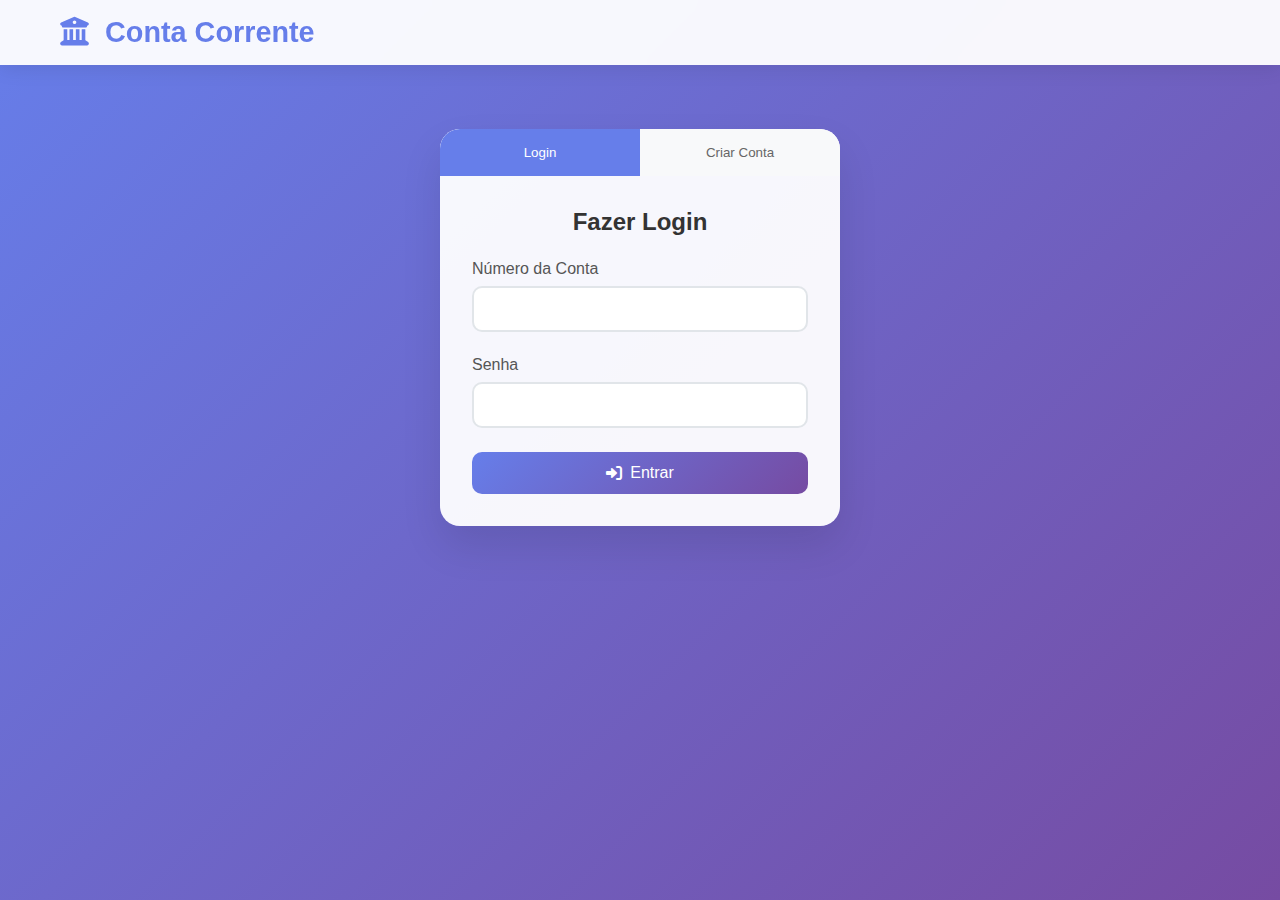
<file: wwwroot/index.html>
<!DOCTYPE html>
<html lang="pt-BR">
<head>
    <meta charset="UTF-8">
    <meta name="viewport" content="width=device-width, initial-scale=1.0">
    <title>Conta Corrente - Sistema de Testes</title>
    <link rel="stylesheet" href="styles.css">
    <link href="https://cdnjs.cloudflare.com/ajax/libs/font-awesome/6.0.0/css/all.min.css" rel="stylesheet">
</head>
<body>
    <div id="app">
        <!-- Header -->
        <header class="header">
            <div class="container">
                <h1><i class="fas fa-university"></i> Conta Corrente</h1>
                <div class="user-info" id="userInfo" style="display: none;">
                    <span id="userName"></span>
                    <button id="logoutBtn" class="btn btn-outline">Sair</button>
                </div>
            </div>
        </header>

        <!-- Main Content -->
        <main class="main">
            <div class="container">
                <!-- Login Screen -->
                <div id="loginScreen" class="screen">
                    <div class="auth-container">
                        <div class="auth-tabs">
                            <button class="tab-btn active" data-tab="login">Login</button>
                            <button class="tab-btn" data-tab="register">Criar Conta</button>
                        </div>

                        <!-- Login Form -->
                        <div id="loginForm" class="auth-form active">
                            <h2>Fazer Login</h2>
                            <form id="loginFormElement">
                                <div class="form-group">
                                    <label for="loginNumero">Número da Conta</label>
                                    <input type="number" id="loginNumero" required>
                                </div>
                                <div class="form-group">
                                    <label for="loginSenha">Senha</label>
                                    <input type="password" id="loginSenha" required>
                                </div>
                                <button type="submit" class="btn btn-primary">
                                    <i class="fas fa-sign-in-alt"></i> Entrar
                                </button>
                            </form>
                        </div>

                        <!-- Register Form -->
                        <div id="registerForm" class="auth-form">
                            <h2>Criar Nova Conta</h2>
                            <form id="registerFormElement">
                                <div class="form-group">
                                    <label for="registerNumero">Número da Conta</label>
                                    <input type="number" id="registerNumero" required>
                                </div>
                                <div class="form-group">
                                    <label for="registerNome">Nome Completo</label>
                                    <input type="text" id="registerNome" required>
                                </div>
                                <div class="form-group">
                                    <label for="registerSenha">Senha</label>
                                    <input type="password" id="registerSenha" required>
                                </div>
                                <button type="submit" class="btn btn-primary">
                                    <i class="fas fa-user-plus"></i> Criar Conta
                                </button>
                            </form>
                        </div>
                    </div>
                </div>

                <!-- Dashboard Screen -->
                <div id="dashboardScreen" class="screen" style="display: none;">
                    <div class="dashboard-header">
                        <h2>Dashboard</h2>
                        <div class="account-status">
                            <span id="accountStatus" class="status-badge"></span>
                        </div>
                    </div>

                    <!-- Account Info -->
                    <div class="account-info">
                        <div class="info-card">
                            <h3>Informações da Conta</h3>
                            <p><strong>Número:</strong> <span id="accountNumber"></span></p>
                            <p><strong>Nome:</strong> <span id="accountName"></span></p>
                            <p><strong>Status:</strong> <span id="accountStatusText"></span></p>
                        </div>
                    </div>

                    <!-- Balance Card -->
                    <div class="balance-card">
                        <h3>Saldo Atual</h3>
                        <div class="balance-amount" id="balanceAmount">R$ 0,00</div>
                        <button id="refreshBalance" class="btn btn-outline">
                            <i class="fas fa-sync-alt"></i> Atualizar
                        </button>
                    </div>

                    <!-- Quick Actions -->
                    <div class="quick-actions">
                        <button id="creditBtn" class="action-btn credit">
                            <i class="fas fa-plus"></i>
                            <span>Crédito</span>
                        </button>
                        <button id="debitBtn" class="action-btn debit">
                            <i class="fas fa-minus"></i>
                            <span>Débito</span>
                        </button>
                        <button id="statementBtn" class="action-btn statement">
                            <i class="fas fa-list"></i>
                            <span>Extrato</span>
                        </button>
                        <button id="activateBtn" class="action-btn activate" style="display: none;">
                            <i class="fas fa-check"></i>
                            <span>Ativar Conta</span>
                        </button>
                    </div>

                    <!-- Recent Transactions -->
                    <div class="recent-transactions">
                        <h3>Últimas Transações</h3>
                        <div id="recentTransactions" class="transactions-list">
                            <!-- Transactions will be loaded here -->
                        </div>
                    </div>
                </div>

                <!-- Transaction Modal -->
                <div id="transactionModal" class="modal">
                    <div class="modal-content">
                        <div class="modal-header">
                            <h3 id="modalTitle">Nova Transação</h3>
                            <button class="close-btn" id="closeModal">&times;</button>
                        </div>
                        <form id="transactionForm">
                            <div class="form-group">
                                <label for="transactionDate">Data</label>
                                <input type="date" id="transactionDate" required>
                            </div>
                            <div class="form-group">
                                <label for="transactionValue">Valor</label>
                                <input type="number" id="transactionValue" step="0.01" min="0.01" required>
                            </div>
                            <div class="form-group">
                                <label for="transactionDescription">Descrição (opcional)</label>
                                <input type="text" id="transactionDescription" placeholder="Ex: Depósito, Pagamento, etc.">
                            </div>
                            <div class="form-actions">
                                <button type="button" class="btn btn-outline" id="cancelTransaction">Cancelar</button>
                                <button type="submit" class="btn btn-primary" id="confirmTransaction">
                                    <i class="fas fa-check"></i> Confirmar
                                </button>
                            </div>
                        </form>
                    </div>
                </div>

                <!-- Statement Modal -->
                <div id="statementModal" class="modal">
                    <div class="modal-content large">
                        <div class="modal-header">
                            <h3>Extrato da Conta</h3>
                            <button class="close-btn" id="closeStatementModal">&times;</button>
                        </div>
                        <div class="statement-filters">
                            <div class="form-group">
                                <label for="statementStartDate">Data Início</label>
                                <input type="date" id="statementStartDate">
                            </div>
                            <div class="form-group">
                                <label for="statementEndDate">Data Fim</label>
                                <input type="date" id="statementEndDate">
                            </div>
                            <button id="loadStatement" class="btn btn-primary">
                                <i class="fas fa-search"></i> Buscar
                            </button>
                        </div>
                        <div id="statementContent" class="statement-content">
                            <!-- Statement will be loaded here -->
                        </div>
                    </div>
                </div>
            </div>
        </main>

        <!-- Loading Overlay -->
        <div id="loadingOverlay" class="loading-overlay" style="display: none;">
            <div class="spinner"></div>
            <p>Carregando...</p>
        </div>

        <!-- Toast Notifications -->
        <div id="toastContainer" class="toast-container"></div>
    </div>

    <script src="app.js"></script>
</body>
</html>
</file>
<file: wwwroot/styles.css>
/* Reset and Base Styles */
* {
    margin: 0;
    padding: 0;
    box-sizing: border-box;
}

body {
    font-family: 'Segoe UI', Tahoma, Geneva, Verdana, sans-serif;
    background: linear-gradient(135deg, #667eea 0%, #764ba2 100%);
    min-height: 100vh;
    color: #333;
}

.container {
    max-width: 1200px;
    margin: 0 auto;
    padding: 0 20px;
}

/* Header */
.header {
    background: rgba(255, 255, 255, 0.95);
    backdrop-filter: blur(10px);
    box-shadow: 0 2px 20px rgba(0, 0, 0, 0.1);
    position: sticky;
    top: 0;
    z-index: 100;
}

.header .container {
    display: flex;
    justify-content: space-between;
    align-items: center;
    padding: 1rem 20px;
}

.header h1 {
    color: #667eea;
    font-size: 1.8rem;
    font-weight: 600;
}

.header h1 i {
    margin-right: 0.5rem;
}

.user-info {
    display: flex;
    align-items: center;
    gap: 1rem;
}

.user-info span {
    font-weight: 500;
    color: #555;
}

/* Main Content */
.main {
    padding: 2rem 0;
    min-height: calc(100vh - 80px);
}

/* Auth Container */
.auth-container {
    max-width: 400px;
    margin: 2rem auto;
    background: rgba(255, 255, 255, 0.95);
    border-radius: 20px;
    box-shadow: 0 20px 40px rgba(0, 0, 0, 0.1);
    overflow: hidden;
}

.auth-tabs {
    display: flex;
    background: #f8f9fa;
}

.tab-btn {
    flex: 1;
    padding: 1rem;
    border: none;
    background: transparent;
    cursor: pointer;
    font-weight: 500;
    transition: all 0.3s ease;
    color: #666;
}

.tab-btn.active {
    background: #667eea;
    color: white;
}

.auth-form {
    padding: 2rem;
    display: none;
}

.auth-form.active {
    display: block;
}

.auth-form h2 {
    text-align: center;
    margin-bottom: 1.5rem;
    color: #333;
    font-weight: 600;
}

/* Forms */
.form-group {
    margin-bottom: 1.5rem;
}

.form-group label {
    display: block;
    margin-bottom: 0.5rem;
    font-weight: 500;
    color: #555;
}

.form-group input {
    width: 100%;
    padding: 0.75rem;
    border: 2px solid #e1e5e9;
    border-radius: 10px;
    font-size: 1rem;
    transition: border-color 0.3s ease;
}

.form-group input:focus {
    outline: none;
    border-color: #667eea;
    box-shadow: 0 0 0 3px rgba(102, 126, 234, 0.1);
}

/* Buttons */
.btn {
    padding: 0.75rem 1.5rem;
    border: none;
    border-radius: 10px;
    font-size: 1rem;
    font-weight: 500;
    cursor: pointer;
    transition: all 0.3s ease;
    display: inline-flex;
    align-items: center;
    gap: 0.5rem;
    text-decoration: none;
}

.btn-primary {
    background: linear-gradient(135deg, #667eea 0%, #764ba2 100%);
    color: white;
    width: 100%;
    justify-content: center;
}

.btn-primary:hover {
    transform: translateY(-2px);
    box-shadow: 0 10px 20px rgba(102, 126, 234, 0.3);
}

.btn-outline {
    background: transparent;
    color: #667eea;
    border: 2px solid #667eea;
}

.btn-outline:hover {
    background: #667eea;
    color: white;
}

/* Dashboard */
.dashboard-header {
    display: flex;
    justify-content: space-between;
    align-items: center;
    margin-bottom: 2rem;
}

.dashboard-header h2 {
    color: white;
    font-size: 2rem;
    font-weight: 600;
}

.status-badge {
    padding: 0.5rem 1rem;
    border-radius: 20px;
    font-weight: 500;
    font-size: 0.9rem;
}

.status-badge.active {
    background: #28a745;
    color: white;
}

.status-badge.inactive {
    background: #dc3545;
    color: white;
}

/* Cards */
.account-info, .balance-card, .recent-transactions {
    background: rgba(255, 255, 255, 0.95);
    border-radius: 20px;
    padding: 1.5rem;
    margin-bottom: 2rem;
    box-shadow: 0 10px 30px rgba(0, 0, 0, 0.1);
}

.account-info h3, .balance-card h3, .recent-transactions h3 {
    margin-bottom: 1rem;
    color: #333;
    font-weight: 600;
}

.balance-card {
    text-align: center;
}

.balance-amount {
    font-size: 3rem;
    font-weight: 700;
    color: #28a745;
    margin: 1rem 0;
}

/* Quick Actions */
.quick-actions {
    display: grid;
    grid-template-columns: repeat(auto-fit, minmax(200px, 1fr));
    gap: 1rem;
    margin-bottom: 2rem;
}

.action-btn {
    background: rgba(255, 255, 255, 0.95);
    border: none;
    border-radius: 15px;
    padding: 1.5rem;
    cursor: pointer;
    transition: all 0.3s ease;
    display: flex;
    flex-direction: column;
    align-items: center;
    gap: 0.5rem;
    font-size: 1rem;
    font-weight: 500;
    box-shadow: 0 5px 15px rgba(0, 0, 0, 0.1);
}

.action-btn:hover {
    transform: translateY(-5px);
    box-shadow: 0 15px 30px rgba(0, 0, 0, 0.2);
}

.action-btn i {
    font-size: 2rem;
}

.action-btn.credit {
    color: #28a745;
}

.action-btn.debit {
    color: #dc3545;
}

.action-btn.statement {
    color: #007bff;
}

.action-btn.activate {
    color: #ffc107;
}

/* Transactions */
.transactions-list {
    max-height: 300px;
    overflow-y: auto;
}

.transaction-item {
    display: flex;
    justify-content: space-between;
    align-items: center;
    padding: 1rem;
    border-bottom: 1px solid #e1e5e9;
    transition: background-color 0.3s ease;
}

.transaction-item:hover {
    background-color: #f8f9fa;
}

.transaction-item:last-child {
    border-bottom: none;
}

.transaction-info {
    display: flex;
    flex-direction: column;
}

.transaction-type {
    font-weight: 500;
    margin-bottom: 0.25rem;
}

.transaction-date {
    font-size: 0.9rem;
    color: #666;
}

.transaction-amount {
    font-weight: 600;
    font-size: 1.1rem;
}

.transaction-amount.credit {
    color: #28a745;
}

.transaction-amount.debit {
    color: #dc3545;
}

/* Modals */
.modal {
    display: none;
    position: fixed;
    top: 0;
    left: 0;
    width: 100%;
    height: 100%;
    background: rgba(0, 0, 0, 0.5);
    z-index: 1000;
    backdrop-filter: blur(5px);
}

.modal.active {
    display: flex;
    align-items: center;
    justify-content: center;
}

.modal-content {
    background: white;
    border-radius: 20px;
    padding: 2rem;
    max-width: 500px;
    width: 90%;
    max-height: 90vh;
    overflow-y: auto;
    box-shadow: 0 20px 40px rgba(0, 0, 0, 0.2);
}

.modal-content.large {
    max-width: 800px;
}

.modal-header {
    display: flex;
    justify-content: space-between;
    align-items: center;
    margin-bottom: 1.5rem;
    padding-bottom: 1rem;
    border-bottom: 1px solid #e1e5e9;
}

.modal-header h3 {
    color: #333;
    font-weight: 600;
}

.close-btn {
    background: none;
    border: none;
    font-size: 1.5rem;
    cursor: pointer;
    color: #666;
    padding: 0.25rem;
    border-radius: 50%;
    width: 30px;
    height: 30px;
    display: flex;
    align-items: center;
    justify-content: center;
}

.close-btn:hover {
    background: #f8f9fa;
    color: #333;
}

.form-actions {
    display: flex;
    gap: 1rem;
    justify-content: flex-end;
    margin-top: 1.5rem;
}

/* Statement */
.statement-filters {
    display: flex;
    gap: 1rem;
    margin-bottom: 1.5rem;
    align-items: end;
}

.statement-filters .form-group {
    margin-bottom: 0;
    flex: 1;
}

.statement-content {
    max-height: 400px;
    overflow-y: auto;
}

.statement-item {
    display: flex;
    justify-content: space-between;
    align-items: center;
    padding: 1rem;
    border-bottom: 1px solid #e1e5e9;
}

.statement-item:last-child {
    border-bottom: none;
}

/* Loading */
.loading-overlay {
    position: fixed;
    top: 0;
    left: 0;
    width: 100%;
    height: 100%;
    background: rgba(255, 255, 255, 0.9);
    display: flex;
    flex-direction: column;
    align-items: center;
    justify-content: center;
    z-index: 2000;
}

.spinner {
    width: 50px;
    height: 50px;
    border: 4px solid #e1e5e9;
    border-top: 4px solid #667eea;
    border-radius: 50%;
    animation: spin 1s linear infinite;
    margin-bottom: 1rem;
}

@keyframes spin {
    0% { transform: rotate(0deg); }
    100% { transform: rotate(360deg); }
}

/* Toast Notifications */
.toast-container {
    position: fixed;
    top: 20px;
    right: 20px;
    z-index: 3000;
}

.toast {
    background: white;
    border-radius: 10px;
    padding: 1rem 1.5rem;
    margin-bottom: 1rem;
    box-shadow: 0 10px 30px rgba(0, 0, 0, 0.2);
    border-left: 4px solid #667eea;
    animation: slideIn 0.3s ease;
    max-width: 300px;
}

.toast.success {
    border-left-color: #28a745;
}

.toast.error {
    border-left-color: #dc3545;
}

.toast.warning {
    border-left-color: #ffc107;
}

@keyframes slideIn {
    from {
        transform: translateX(100%);
        opacity: 0;
    }
    to {
        transform: translateX(0);
        opacity: 1;
    }
}

/* Responsive */
@media (max-width: 768px) {
    .container {
        padding: 0 15px;
    }
    
    .header .container {
        padding: 1rem 15px;
    }
    
    .header h1 {
        font-size: 1.5rem;
    }
    
    .user-info {
        flex-direction: column;
        gap: 0.5rem;
    }
    
    .dashboard-header {
        flex-direction: column;
        gap: 1rem;
        text-align: center;
    }
    
    .quick-actions {
        grid-template-columns: 1fr;
    }
    
    .statement-filters {
        flex-direction: column;
    }
    
    .form-actions {
        flex-direction: column;
    }
    
    .modal-content {
        margin: 1rem;
        width: calc(100% - 2rem);
    }
    
    .balance-amount {
        font-size: 2rem;
    }
}

@media (max-width: 480px) {
    .auth-container {
        margin: 1rem;
    }
    
    .auth-form {
        padding: 1.5rem;
    }
    
    .account-info, .balance-card, .recent-transactions {
        padding: 1rem;
    }
    
    .action-btn {
        padding: 1rem;
    }
}
</file>
